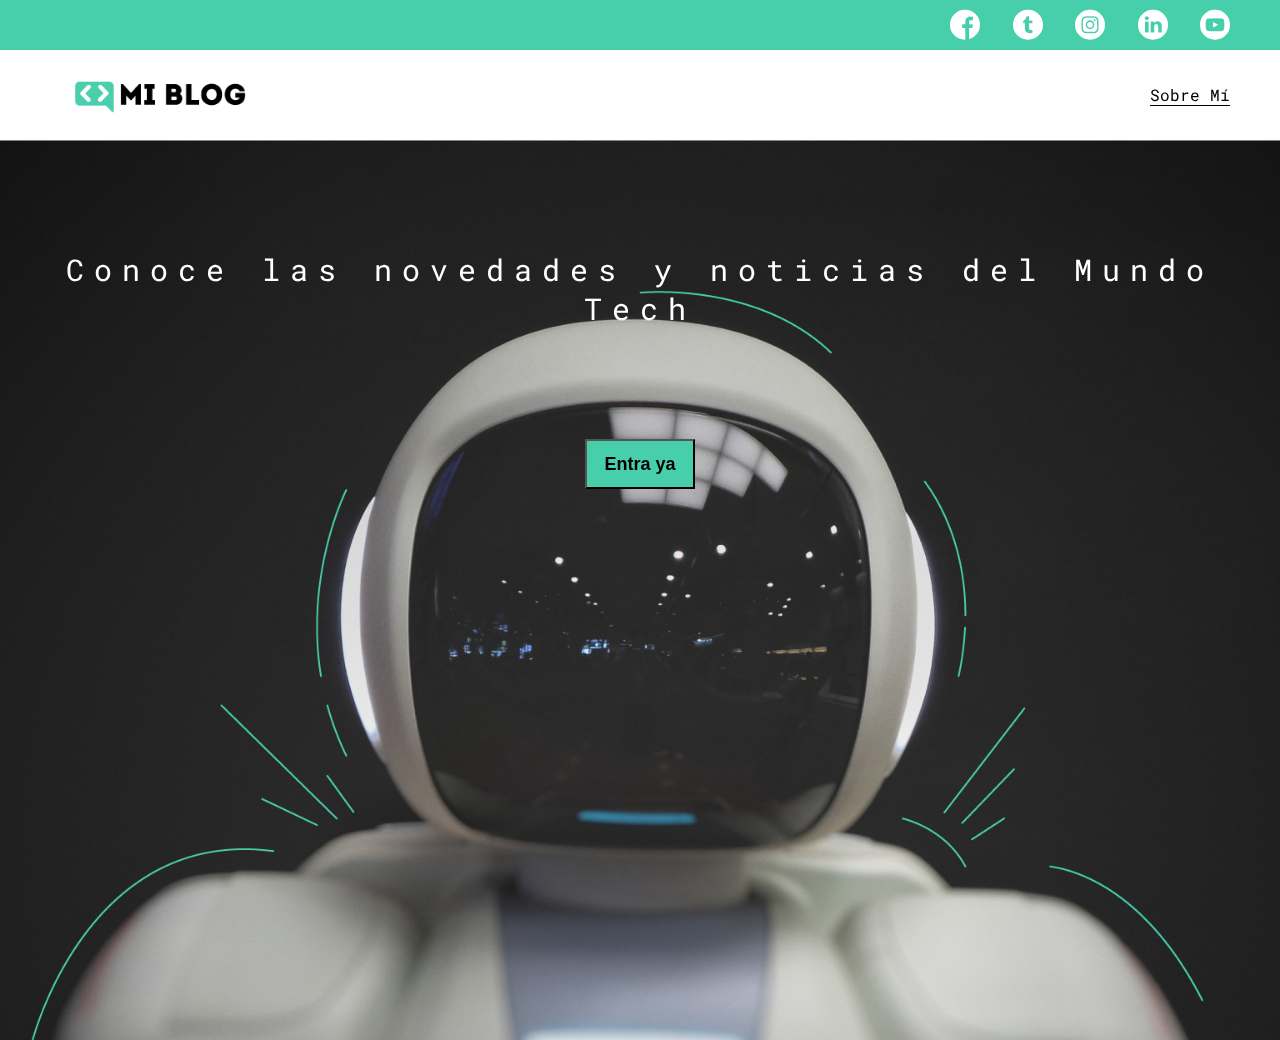
<file: index.html>
<!DOCTYPE html>
<html lang="en">
<head>
    <meta charset="UTF-8">
    <meta name="viewport" content="width=device-width, initial-scale=1.0">
    <title>Mi Blog</title>
    <link rel="stylesheet" href="./css/main.css">
    <link rel="stylesheet" href="./css/font/flaticon.css">
</head>
<body class="home-body">
    <header>
        <section class="header-icons-container">
            <div class="icons">
                <a href="https://www.facebook.com/alejandro.mantilla.05?mibextid=eHce3h"><span class="flaticon-001-facebook"></span></a>
                <a href="https://x.com/MancarAlejandro?t=Zu5D7RLGSugBFwxnWiDyUw&s=09"><span class="flaticon-002-twitter"></span></a>
                <a href="https://www.instagram.com/alejandro.mantilla.05?igshid=MmVlMjlkMTBhMg=="><span class="flaticon-011-instagram"></span></a>
                <a href="https://www.linkedin.com/in/alejandro-mantilla-95a035297?utm_source=share&utm_campaign=share_via&utm_content=profile&utm_medium=android_app"><span class="flaticon-010-linkedin"></span></a>
                <a href="https://www.youtube.com/@alejandromantilla3969"><span class="flaticon-008-youtube"></span></a>
            </div>
        </section>
        <nav>
            <section class="nav-logo-container">
                <a href="/"><img src="./assets/img/Logo-negro.png" alt="Logo de mi blog"></a>
            </section>
            <section class="profile-link">
                <a href="perfil.html">Sobre Mí</a>
            </section>
        </nav>
    </header>
    <main class="home-main">
        <section>
            <p class="home-main-text">Conoce las novedades y noticias del Mundo Tech</p>
            <button class="home-main-button">
                <a href="blogs.html">Entra ya</a>
            </button>
        </section>
    </main>
</body>
</html>
</file>
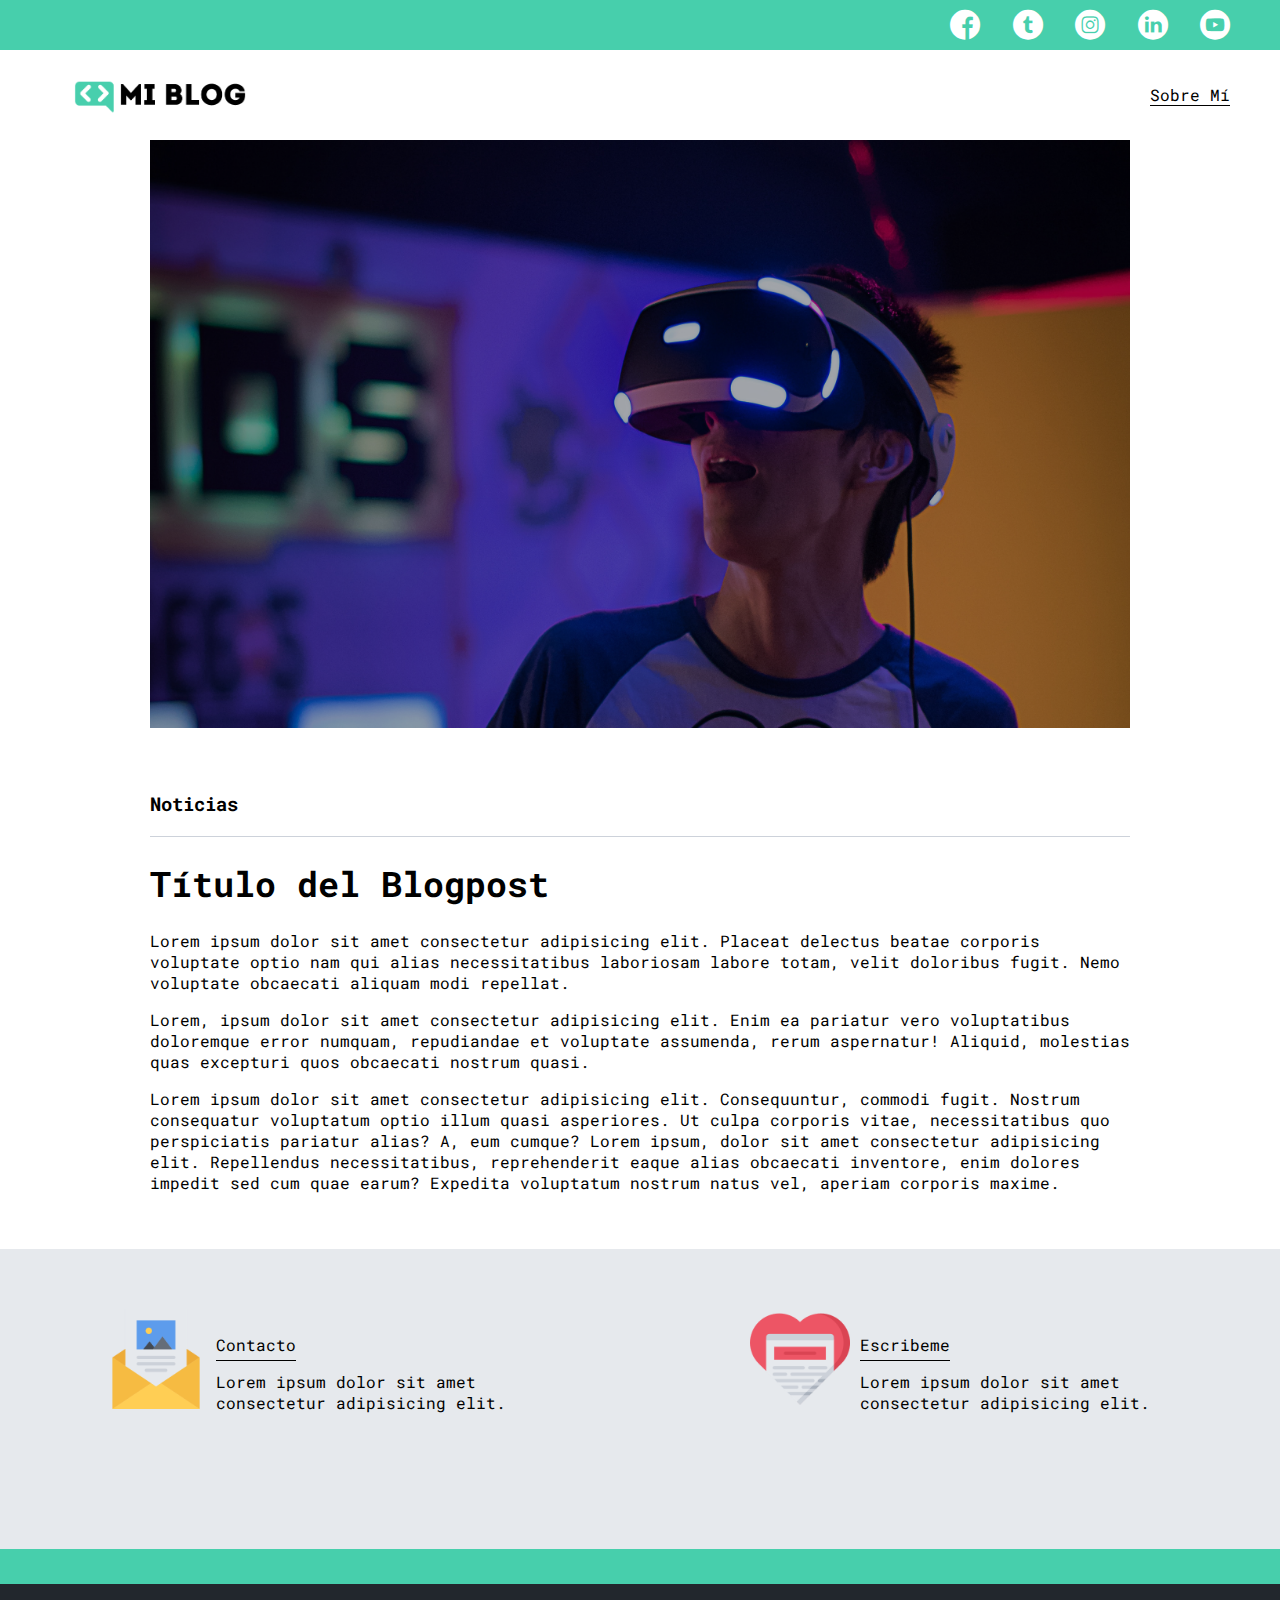
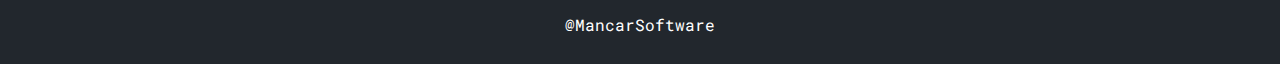
<file: blog.html>
<!DOCTYPE html>
<html lang="en">
<head>
    <meta charset="UTF-8">
    <meta name="viewport" content="width=device-width, initial-scale=1.0">
    <title>Mi Blog</title>
    <link rel="stylesheet" href="./css/main.css">
    <link rel="stylesheet" href="./css/font/flaticon.css">
    <link rel="stylesheet" href="./css/media-queries.css">
</head>
<body>
    <header>
        <section class="header-icons-container">
            <div class="icons">
                <a href="https://www.facebook.com/alejandro.mantilla.05?mibextid=eHce3h"><span class="flaticon-001-facebook"></span></a>
                <a href="https://x.com/MancarAlejandro?t=Zu5D7RLGSugBFwxnWiDyUw&s=09"><span class="flaticon-002-twitter"></span></a>
                <a href="https://www.instagram.com/alejandro.mantilla.05?igshid=MmVlMjlkMTBhMg=="><span class="flaticon-011-instagram"></span></a>
                <a href="https://www.linkedin.com/in/alejandro-mantilla-95a035297?utm_source=share&utm_campaign=share_via&utm_content=profile&utm_medium=android_app"><span class="flaticon-010-linkedin"></span></a>
                <a href="https://www.youtube.com/@alejandromantilla3969"><span class="flaticon-008-youtube"></span></a>
            </div>
        </section>
        <nav>
            <section class="nav-logo-container">
                <a href="/"><img src="./assets/img/Logo-negro.png" alt="Logo de mi blog"></a>
            </section>
            <section class="profile-link">
                <a href="perfil.html">Sobre Mí</a>
            </section>
        </nav>
    </header>
    <main>
        <section class="grid-container blogpost-img-container">
            <img src="./assets/img/post-1.png" alt="">
        </section>
        <section class="blogpost-main-container">
            <div class="grid-container">
                <h3>Noticias</h3>
                <article>
                    <h1>Título del Blogpost</h1>
                    <p>Lorem ipsum dolor sit amet consectetur adipisicing elit. Placeat delectus beatae corporis voluptate optio nam qui alias necessitatibus laboriosam labore totam, velit doloribus fugit. Nemo voluptate obcaecati aliquam modi repellat.</p>
                    <p>Lorem, ipsum dolor sit amet consectetur adipisicing elit. Enim ea pariatur vero voluptatibus doloremque error numquam, repudiandae et voluptate assumenda, rerum aspernatur! Aliquid, molestias quas excepturi quos obcaecati nostrum quasi.</p>
                    <p>Lorem ipsum dolor sit amet consectetur adipisicing elit. Consequuntur, commodi fugit. Nostrum consequatur voluptatum optio illum quasi asperiores. Ut culpa corporis vitae, necessitatibus quo perspiciatis pariatur alias? A, eum cumque? Lorem ipsum, dolor sit amet consectetur adipisicing elit. Repellendus necessitatibus, reprehenderit eaque alias obcaecati inventore, enim dolores impedit sed cum quae earum? Expedita voluptatum nostrum natus vel, aperiam corporis maxime.</p>
                </article>
            </div>
        </section>
        <section class="contact-main-container">
            <div>
                <img src="./assets/img/013-newsletter.png" alt="">
                <div class="contact-left">
                    <a href="mailto:alemancar0511@gmail.com">Contacto</a>
                    <p>Lorem ipsum dolor sit amet consectetur adipisicing elit.</p>
                </div>
            </div>
            <div>
                <img src="./assets/img/006-like.png" alt="">
                <div class="contact-right">
                    <a href="https://wa.me/+593 0968822603">Escribeme</a>
                    <p>Lorem ipsum dolor sit amet consectetur adipisicing elit.</p>
            </div>
        </section>
    </main>
    <footer>
        <p>@MancarSoftware</p>
    </footer>
</body>
</html>
</file>
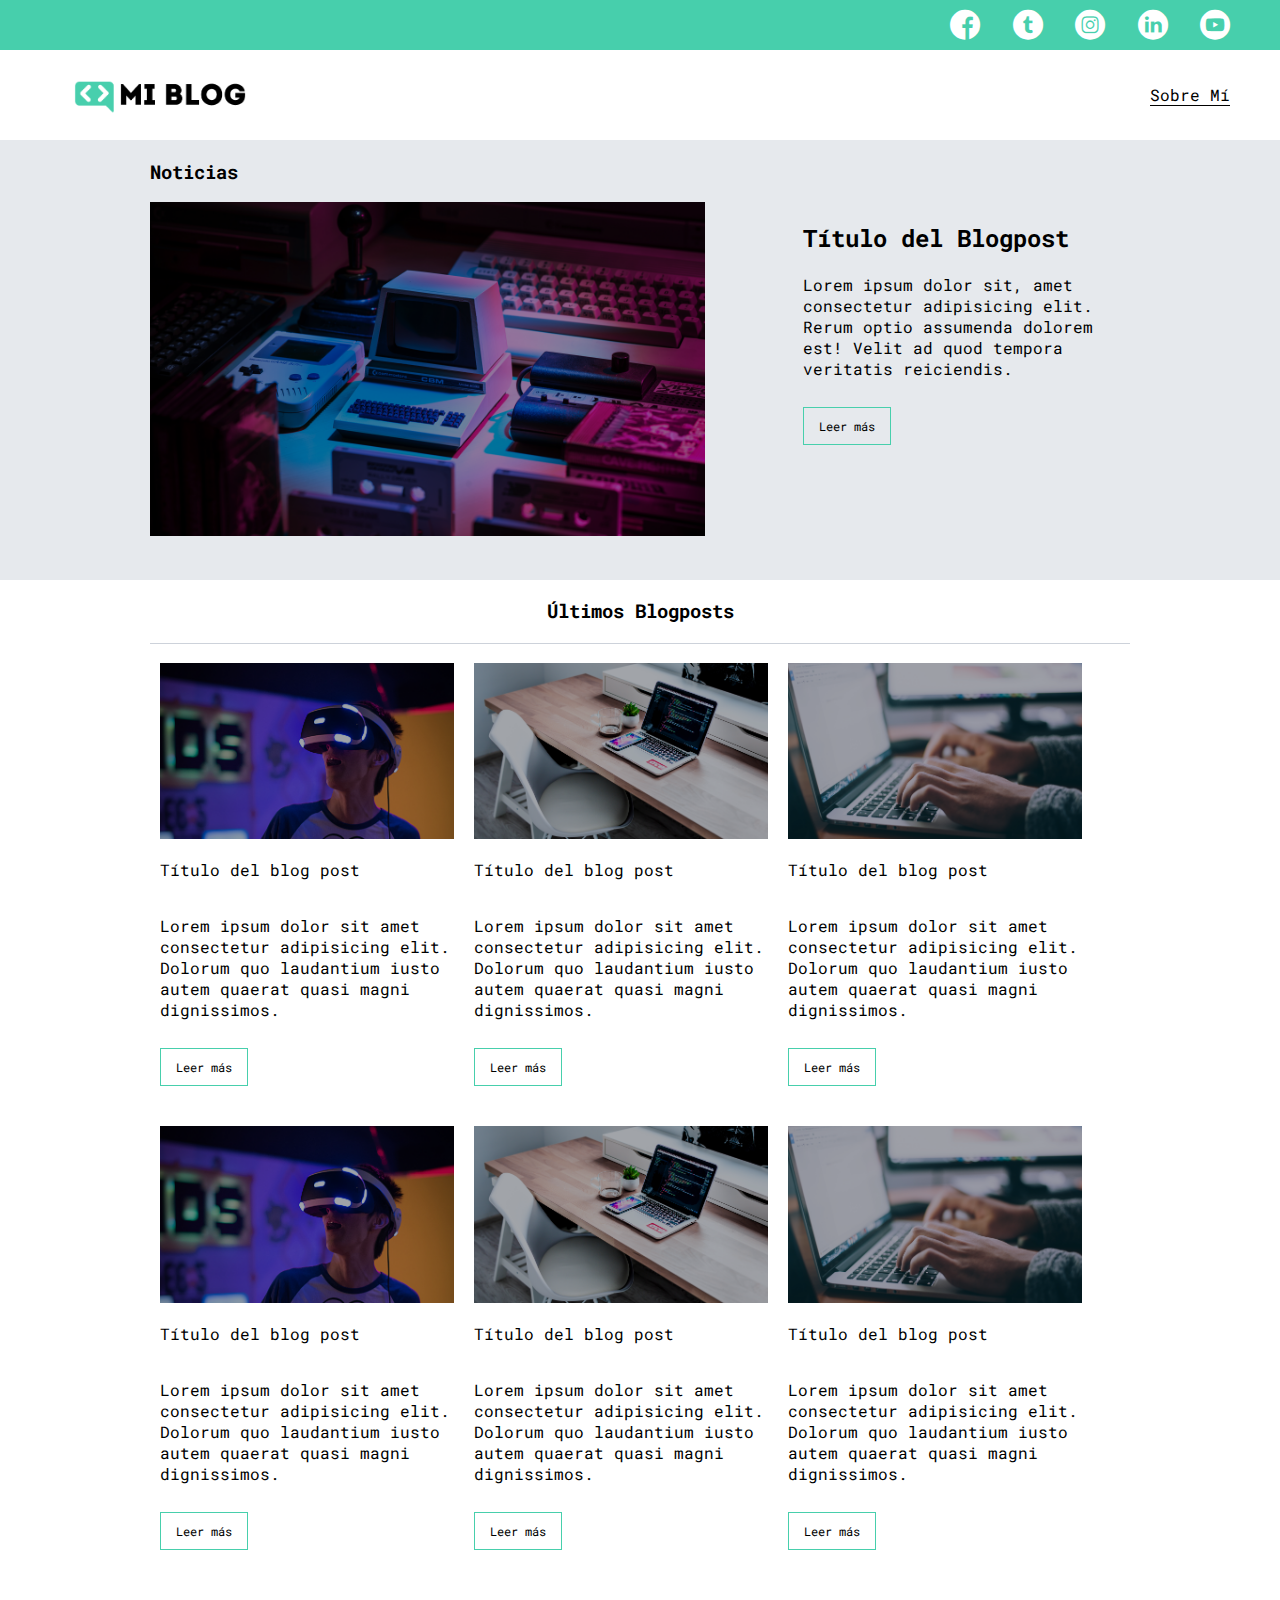
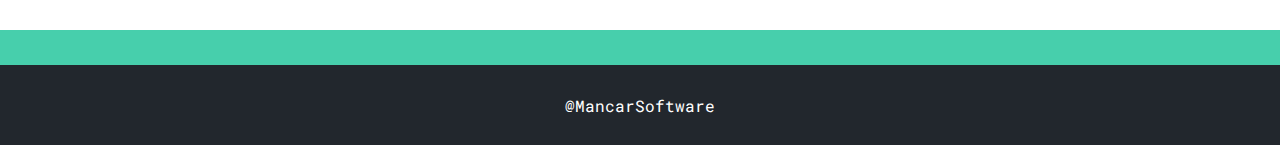
<file: blogs.html>
<!DOCTYPE html>
<html lang="en">
<head>
    <meta charset="UTF-8">
    <meta name="viewport" content="width=device-width, initial-scale=1.0">
    <title>Mi Blog</title>
    <link rel="stylesheet" href="./css/main.css">
    <link rel="stylesheet" href="./css/font/flaticon.css">
    <link rel="stylesheet" href="./css/media-queries.css">
</head>
<body>
    <header>
        <section class="header-icons-container">
            <div class="icons">
                <a href="https://www.facebook.com/alejandro.mantilla.05?mibextid=eHce3h"><span class="flaticon-001-facebook"></span></a>
                <a href="https://x.com/MancarAlejandro?t=Zu5D7RLGSugBFwxnWiDyUw&s=09"><span class="flaticon-002-twitter"></span></a>
                <a href="https://www.instagram.com/alejandro.mantilla.05?igshid=MmVlMjlkMTBhMg=="><span class="flaticon-011-instagram"></span></a>
                <a href="https://www.linkedin.com/in/alejandro-mantilla-95a035297?utm_source=share&utm_campaign=share_via&utm_content=profile&utm_medium=android_app"><span class="flaticon-010-linkedin"></span></a>
                <a href="https://www.youtube.com/@alejandromantilla3969"><span class="flaticon-008-youtube"></span></a>
            </div>
        </section>
        <nav>
            <section class="nav-logo-container">
                <a href="/"><img src="./assets/img/Logo-negro.png" alt="Logo de mi blog"></a>
            </section>
            <section class="profile-link">
                <a href="perfil.html">Sobre Mí</a>
            </section>
        </nav>
    </header>
    <main class="blogs-main">
        <section class="perfil-container">
            <div class="grid-container blogs-main-new">
                <h3>Noticias</h3>
                <div class="blogs-news-img-container">
                    <img src="./assets/img/main-news-img.png" alt="">
                </div>
                <div class="blogs-new-info-container">
                    <h2>Título del Blogpost</h2>
                    <p>Lorem ipsum dolor sit, amet consectetur adipisicing elit. Rerum optio assumenda dolorem est! Velit ad quod tempora veritatis reiciendis.</p>
                    <a href="blog.html" class="blogs-button">Leer más</a>
                </div>
            </div>
        </section>
        <section class="blogs-posts-container">
            <div class="grid-container">
                <h3>Últimos Blogposts</h3>
                <article class="post-container">
                    <img src="./assets/img/post-1.png" alt="">
                    <p>Título del blog post</p>
                    <p>Lorem ipsum dolor sit amet consectetur adipisicing elit. Dolorum quo laudantium iusto autem quaerat quasi magni dignissimos.</p>
                    <a href="blog.html" class="blogs-button">Leer más</a>
                </article>
                <article class="post-container">
                    <img src="./assets/img/post-2.png" alt="">
                    <p>Título del blog post</p>
                    <p>Lorem ipsum dolor sit amet consectetur adipisicing elit. Dolorum quo laudantium iusto autem quaerat quasi magni dignissimos.</p>
                    <a href="blog.html" class="blogs-button">Leer más</a>
                </article>
                <article class="post-container">
                    <img src="./assets/img/post-3.png" alt="">
                    <p>Título del blog post</p>
                    <p>Lorem ipsum dolor sit amet consectetur adipisicing elit. Dolorum quo laudantium iusto autem quaerat quasi magni dignissimos.</p>
                    <a href="blog.html" class="blogs-button">Leer más</a>
                </article>
                <article class="post-container">
                    <img src="./assets/img/post-1.png" alt="">
                    <p>Título del blog post</p>
                    <p>Lorem ipsum dolor sit amet consectetur adipisicing elit. Dolorum quo laudantium iusto autem quaerat quasi magni dignissimos.</p>
                    <a href="blog.html" class="blogs-button">Leer más</a>
                </article>
                <article class="post-container">
                    <img src="./assets/img/post-2.png" alt="">
                    <p>Título del blog post</p>
                    <p>Lorem ipsum dolor sit amet consectetur adipisicing elit. Dolorum quo laudantium iusto autem quaerat quasi magni dignissimos.</p>
                    <a href="blog.html" class="blogs-button">Leer más</a>
                </article>
                <article class="post-container">
                    <img src="./assets/img/post-3.png" alt="">
                    <p>Título del blog post</p>
                    <p>Lorem ipsum dolor sit amet consectetur adipisicing elit. Dolorum quo laudantium iusto autem quaerat quasi magni dignissimos.</p>
                    <a href="blog.html" class="blogs-button">Leer más</a>
                </article>
            </div>
        </section>
    </main>
    <footer>
        <p>@MancarSoftware</p>
    </footer>
</body>
</html>
</file>
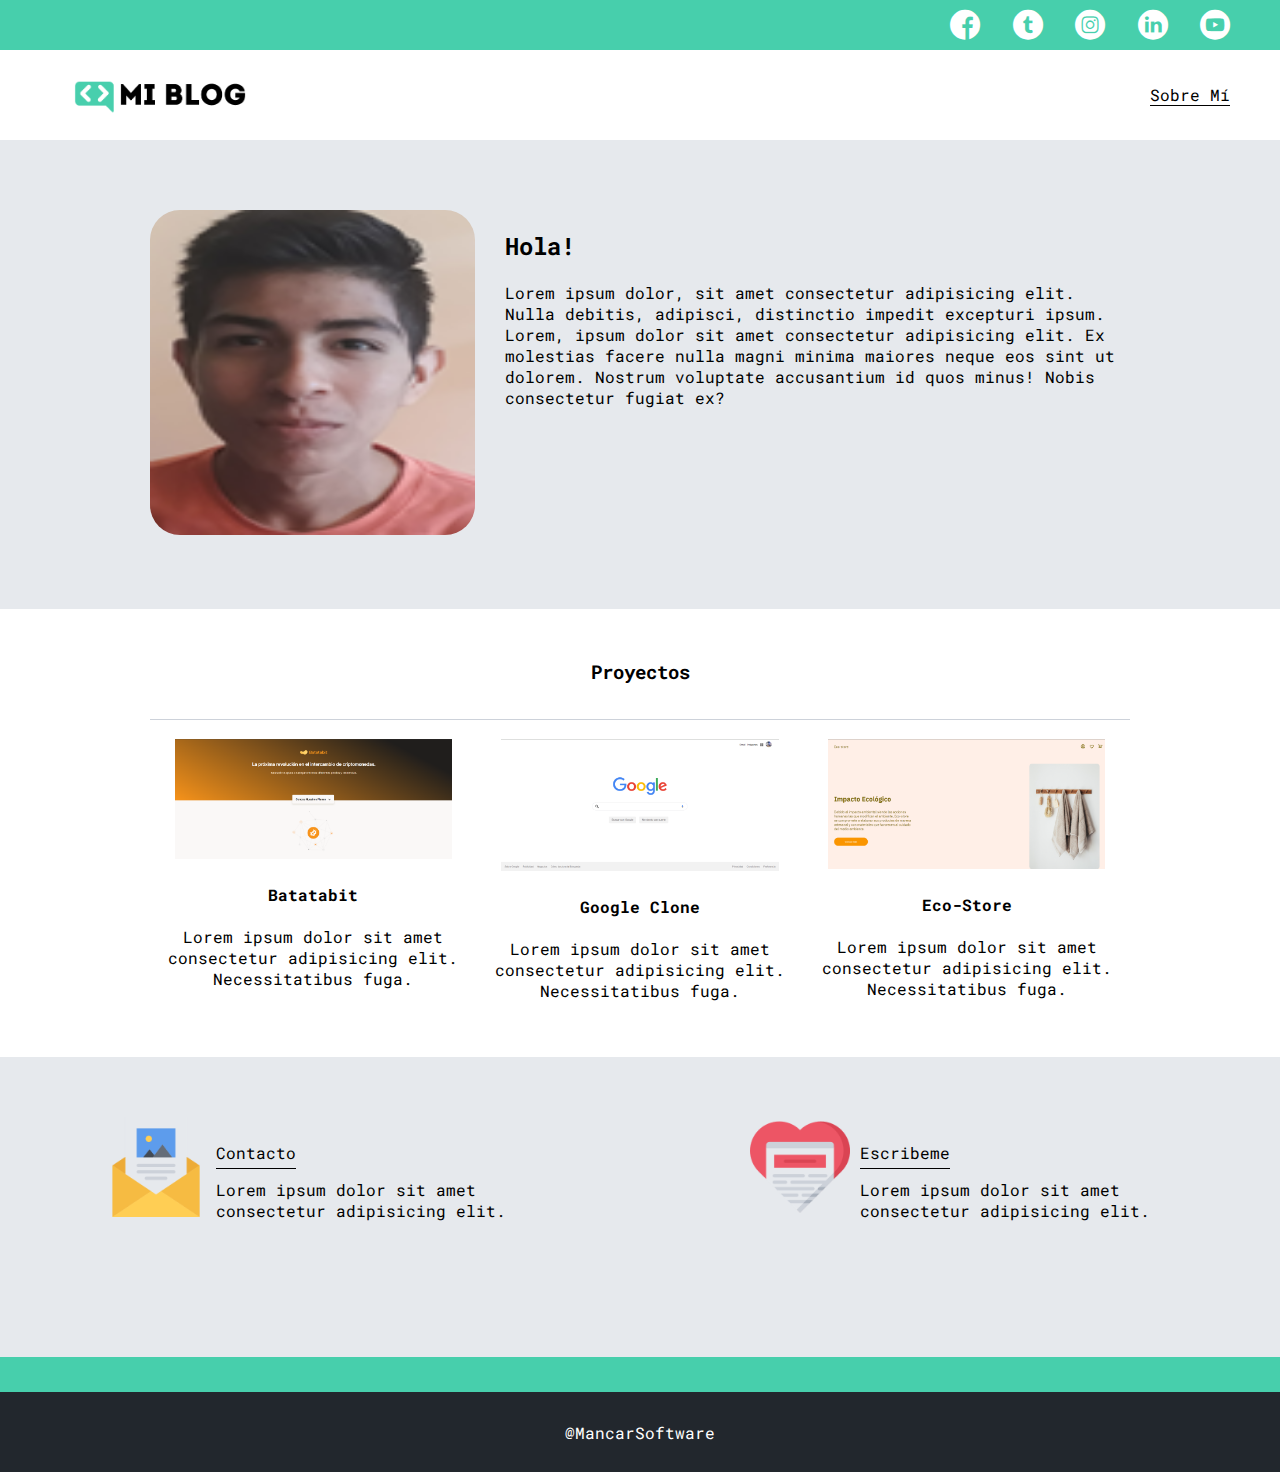
<file: perfil.html>
<!DOCTYPE html>
<html lang="en">
<head>
    <meta charset="UTF-8">
    <meta name="viewport" content="width=device-width, initial-scale=1.0">
    <title>Mi Blog</title>
    <link rel="stylesheet" href="./css/main.css">
    <link rel="stylesheet" href="./css/font/flaticon.css">
    <link rel="stylesheet" href="./css/media-queries.css">
</head>
<body>
    <header>
        <section class="header-icons-container">
            <div class="icons">
                <a href="https://www.facebook.com/alejandro.mantilla.05?mibextid=eHce3h"><span class="flaticon-001-facebook"></span></a>
                <a href="https://x.com/MancarAlejandro?t=Zu5D7RLGSugBFwxnWiDyUw&s=09"><span class="flaticon-002-twitter"></span></a>
                <a href="https://www.instagram.com/alejandro.mantilla.05?igshid=MmVlMjlkMTBhMg=="><span class="flaticon-011-instagram"></span></a>
                <a href="https://www.linkedin.com/in/alejandro-mantilla-95a035297?utm_source=share&utm_campaign=share_via&utm_content=profile&utm_medium=android_app"><span class="flaticon-010-linkedin"></span></a>
                <a href="https://www.youtube.com/@alejandromantilla3969"><span class="flaticon-008-youtube"></span></a>
            </div>
        </section>
        <nav>
            <section class="nav-logo-container">
                <a href="/"><img src="./assets/img/Logo-negro.png" alt="Logo de mi blog"></a>
            </section>
            <section class="profile-link">
                <a href="perfil.html">Sobre Mí</a>
            </section>
        </nav>
    </header>
    <main>
        <section class="profile-main-container">
            <div class="grid-container profile-container">
                <div>
                    <img src="./assets/img/Imagen2.png" alt="">
                </div>
                <div>
                    <h2>Hola!</h2>
                    <p>Lorem ipsum dolor, sit amet consectetur adipisicing elit. Nulla debitis, adipisci, distinctio impedit excepturi ipsum. Lorem, ipsum dolor sit amet consectetur adipisicing elit. Ex molestias facere nulla magni minima maiores neque eos sint ut dolorem. Nostrum voluptate accusantium id quos minus! Nobis consectetur fugiat ex?</p>
                </div>
            </div>
        </section>
        <section class="profile-main-projects">
            <div class="grid-container ">
                <h3>Proyectos</h3>
                <div class="projects-main-container">
                    <article class="project-container">
                        <img src="./assets/img/batatabit.png" alt="">
                        <h4>Batatabit</h4>
                        <p>Lorem ipsum dolor sit amet consectetur adipisicing elit. Necessitatibus fuga.</p>
                    </article>
                    <article class="project-container">
                        <img src="./assets/img/google-clone.png" alt="">
                        <h4>Google Clone</h4>
                        <p>Lorem ipsum dolor sit amet consectetur adipisicing elit. Necessitatibus fuga.</p>
                    </article>
                    <article class="project-container">
                        <img src="./assets/img/eco-store.png" alt="">
                        <h4>Eco-Store</h4>
                        <p>Lorem ipsum dolor sit amet consectetur adipisicing elit. Necessitatibus fuga.</p>
                    </article>
                </div>
            </div>
        </section>
        <section class="contact-main-container">
            <div>
                <img src="./assets/img/013-newsletter.png" alt="">
                <div class="contact-left">
                    <a href="mailto:alemancar0511@gmail.com">Contacto</a>
                    <p>Lorem ipsum dolor sit amet consectetur adipisicing elit.</p>
                </div>
            </div>
            <div>
                <img src="./assets/img/006-like.png" alt="">
                <div class="contact-right">
                    <a href="https://wa.me/+593 0968822603">Escribeme</a>
                    <p>Lorem ipsum dolor sit amet consectetur adipisicing elit.</p>
            </div>
        </section>
    </main>
    <footer>
        <p>@MancarSoftware</p>
    </footer>
</body>
</html>
</file>
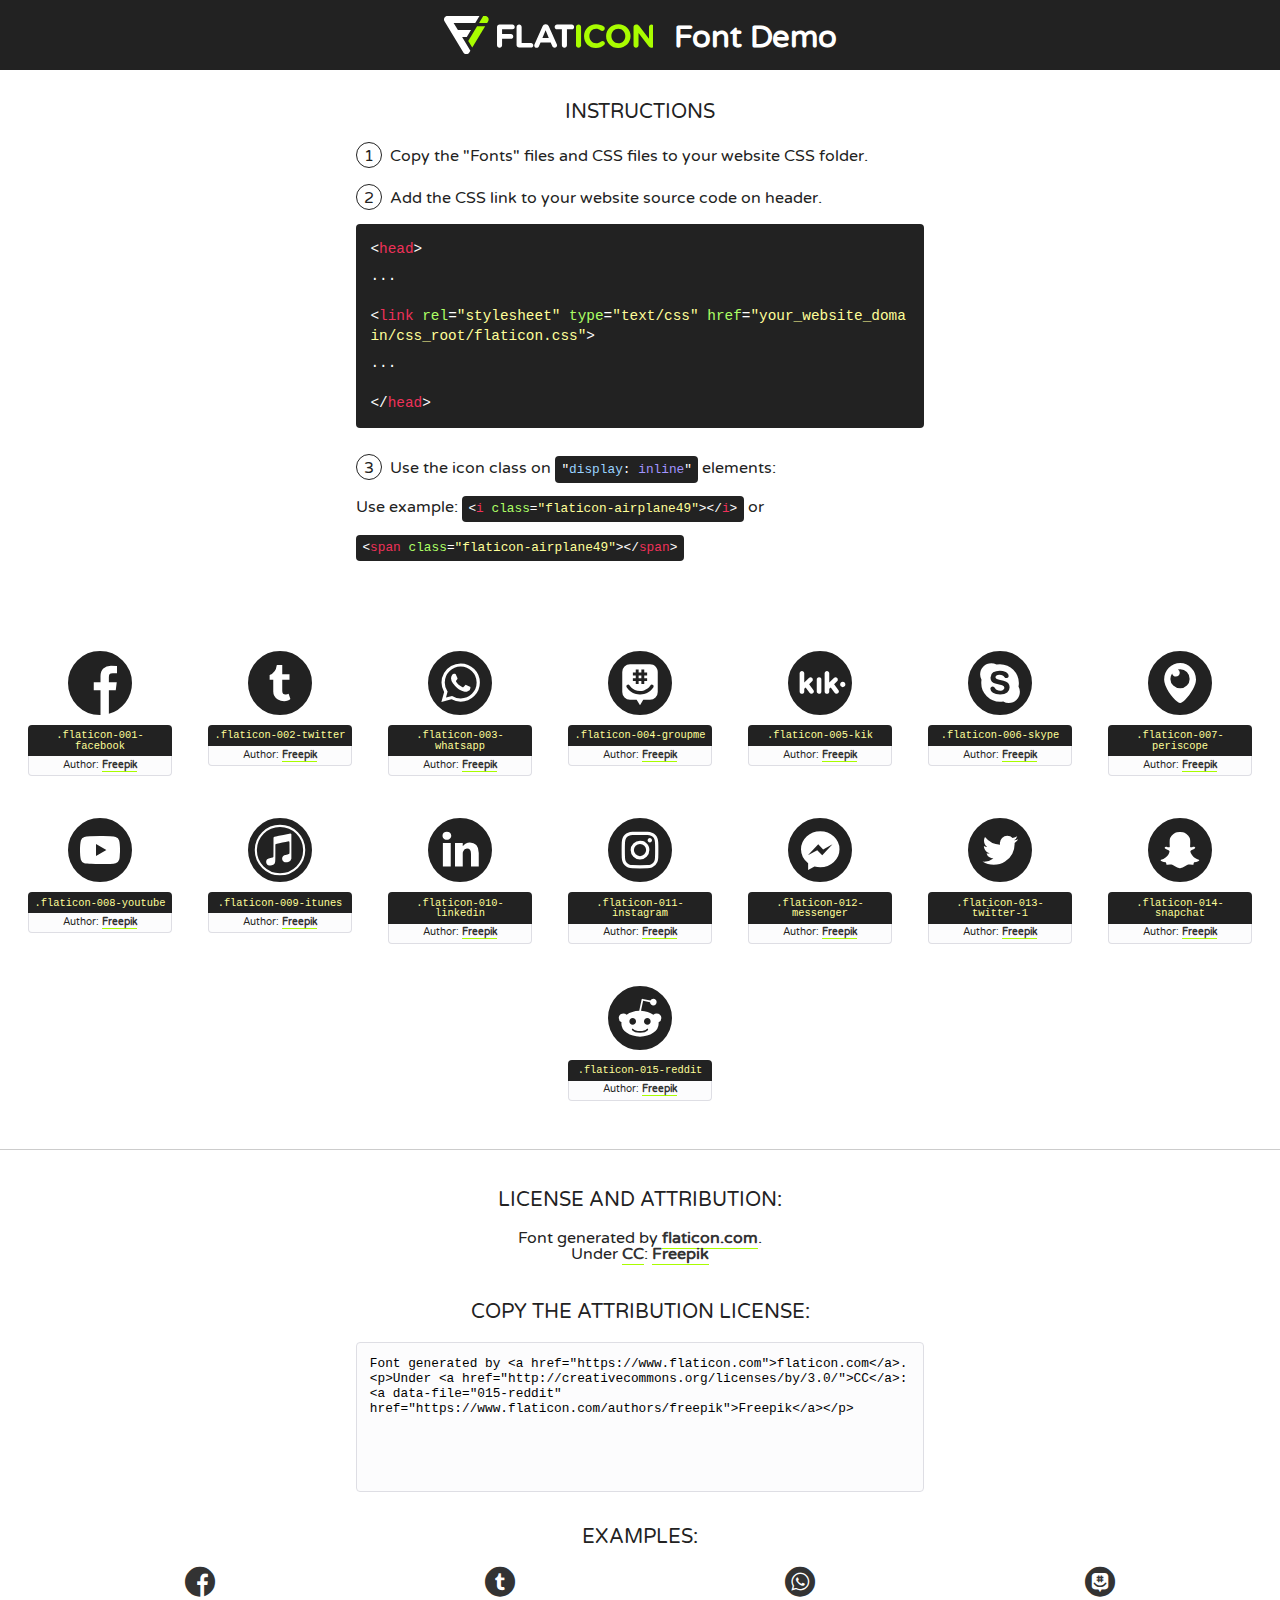
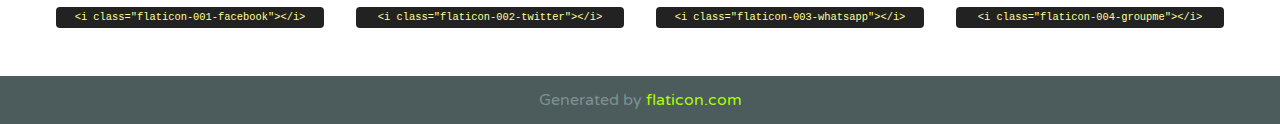
<file: css/font/flaticon.html>
<!DOCTYPE html>
<!--
  Flaticon icon font: Flaticon
  Creation date: 20/12/2018 09:27
-->
<html>
<!DOCTYPE html>
<html>

<head>
    <title>Flaticon WebFont</title>
    <link href="http://fonts.googleapis.com/css?family=Varela+Round" rel="stylesheet" type="text/css" />
    <link rel="stylesheet" type="text/css" href="flaticon.css">
    <meta charset="UTF-8">
    <style>
    html, body, div, span, applet, object, iframe,
    h1, h2, h3, h4, h5, h6, p, blockquote, pre,
    a, abbr, acronym, address, big, cite, code,
    del, dfn, em, img, ins, kbd, q, s, samp,
    small, strike, strong, sub, sup, tt, var,
    b, u, i, center,
    dl, dt, dd, ol, ul, li,
    fieldset, form, label, legend,
    table, caption, tbody, tfoot, thead, tr, th, td,
    article, aside, canvas, details, embed, 
    figure, figcaption, footer, header, hgroup, 
    menu, nav, output, ruby, section, summary,
    time, mark, audio, video {
        margin: 0;
        padding: 0;
        border: 0;
        font-size: 100%;
        font: inherit;
        vertical-align: baseline;
    }
    /* HTML5 display-role reset for older browsers */
    article, aside, details, figcaption, figure, 
    footer, header, hgroup, menu, nav, section {
        display: block;
    }
    body {
        line-height: 1;
    }
    ol, ul {
        list-style: none;
    }
    blockquote, q {
        quotes: none;
    }
    blockquote:before, blockquote:after,
    q:before, q:after {
        content: '';
        content: none;
    }
    table {
        border-collapse: collapse;
        border-spacing: 0;
    }
    body {
        font-family: 'Varela Round', Helvetica, Arial, sans-serif;
        font-size: 16px;
        color: #222;
    }
    a {
        color: #333;
        border-bottom: 1px solid #a9fd00;
        font-weight: bold;
        text-decoration: none;
    }
    * {
        -moz-box-sizing: border-box;
        -webkit-box-sizing: border-box;
        box-sizing: border-box;
        margin: 0;
        padding: 0;
    }
    [class^="flaticon-"]:before, [class*=" flaticon-"]:before, [class^="flaticon-"]:after, [class*=" flaticon-"]:after {
        font-family: Flaticon;
        font-size: 30px;
        font-style: normal;
        margin-left: 20px;
        color: #333;
    }
    .wrapper {
        max-width: 600px;
        margin: auto;
        padding: 0 1em;
    }
    .title {
        font-size: 1.25em;
        text-align: center;
        margin-bottom: 1em;
        text-transform: uppercase;
    }
    header {
        text-align: center;
        background-color: #222;
        color: #fff;
        padding: 1em;
    }
    header .logo {
        width: 210px;
        height: 38px;
        display: inline-block;
        vertical-align: middle;
        margin-right: 1em;
        border: none;
    }
    header strong {
        font-size: 1.95em;
        font-weight: bold;
        vertical-align: middle;
        margin-top: 5px;
        display: inline-block;
    }
    .demo {
        margin: 2em auto;
        line-height: 1.25em;
    }
    .demo ul li {
        margin-bottom: 1em;
    }
    .demo ul li .num {
        color: #222;
        border-radius: 20px;
        display: inline-block;
        width: 26px;
        padding: 3px;
        height: 26px;
        text-align: center;
        margin-right: 0.5em;
        border: 1px solid #222;
    }
    .demo ul li code {
        background-color: #222;
        border-radius: 4px;
        padding: 0.25em 0.5em;
        display: inline-block;
        color: #fff;
        font-family: Consolas,Monaco,Lucida Console,Liberation Mono,DejaVu Sans Mono,Bitstream Vera Sans Mono,Courier New, monospace;
        font-weight: lighter;
        margin-top: 1em;
        font-size: 0.8em;
        word-break: break-all;
    }
    .demo ul li code.big {
        padding: 1em;
        font-size: 0.9em;
    }
    .demo ul li code .red {
        color: #EF3159;
    }
    .demo ul li code .green {
        color: #ACFF65;
    }
    .demo ul li code .yellow {
        color: #FFFF99;
    }
    .demo ul li code .blue {
        color: #99D3FF;
    }
    .demo ul li code .purple {
        color: #A295FF;
    }
    .demo ul li code .dots {
        margin-top: 0.5em;
        display: block;
    }
    #glyphs {
        border-bottom: 1px solid #ccc;
        padding: 2em 0;
        text-align: center;
    }
    .glyph {
        display: inline-block;
        width: 9em;
        margin: 1em;
        text-align: center;
        vertical-align: top;
        background: #FFF;
    }
    .glyph .glyph-icon {
        padding: 10px;
        display: block;
        font-family:"Flaticon";
        font-size: 64px;
        line-height: 1;
    }
    .glyph .glyph-icon:before {
        font-size: 64px;
        color: #222;
        margin-left: 0;
    }
    .class-name {
        font-size: 0.65em;
        background-color: #222;
        color: #fff;
        border-radius: 4px 4px 0 0;
        padding: 0.5em;
        color: #FFFF99;
        font-family: Consolas,Monaco,Lucida Console,Liberation Mono,DejaVu Sans Mono,Bitstream Vera Sans Mono,Courier New, monospace;
    }
    .author-name {
        font-size: 0.6em;
        background-color: #fcfcfd;
        border: 1px solid #DEDEE4;
        border-top: 0;
        border-radius: 0 0 4px 4px;
        padding: 0.5em;
    }
    .class-name:last-child {
        font-size: 10px;
        color:#888;
    }
    .class-name:last-child a {
        font-size: 10px;
        color:#555;
    }
    .class-name:last-child a:hover {
        color:#a9fd00;
    }
    .glyph > input {
        display: block;
        width: 100px;
        margin: 5px auto;
        text-align: center;
        font-size: 12px;
        cursor: text;
    }
    .glyph > input.icon-input {
        font-family:"Flaticon";
        font-size: 16px;
        margin-bottom: 10px;
    }
    .attribution .title {
        margin-top: 2em;
    }
    .attribution textarea {
        background-color: #fcfcfd;
        padding: 1em;
        border: none;
        box-shadow: none;
        border: 1px solid #DEDEE4;
        border-radius: 4px;
        resize: none;
        width: 100%;
        height: 150px;
        font-size: 0.8em;
        font-family: Consolas,Monaco,Lucida Console,Liberation Mono,DejaVu Sans Mono,Bitstream Vera Sans Mono,Courier New, monospace;
        -webkit-appearance: none;
    }
    .iconsuse {
        margin: 2em auto;
        text-align: center;
        max-width: 1200px;
    }
    .iconsuse:after {
        content: '';
        display: table;
        clear: both;
    }
    .iconsuse .image {
        float: left;
        width: 25%;
        padding: 0 1em;
    }
    .iconsuse .image p {
        margin-bottom: 1em;
    }
    .iconsuse .image span {
        display: block;
        font-size: 0.65em;
        background-color: #222;
        color: #fff;
        border-radius: 4px;
        padding: 0.5em;
        color: #FFFF99;
        margin-top: 1em;
        font-family: Consolas,Monaco,Lucida Console,Liberation Mono,DejaVu Sans Mono,Bitstream Vera Sans Mono,Courier New, monospace;
    }
    #footer {
        text-align: center;
        background-color: #4C5B5C;
        color: #7c9192;
        padding: 1em;
    }
    #footer a {
        border: none;
        color: #a9fd00;
        font-weight: normal;
    }
    @media (max-width: 960px) {
        .iconsuse .image {
            width: 50%;
        }
    }
    @media (max-width: 560px) {
        .iconsuse .image {
            width: 100%;
        }
    }
    </style>
</head>

<body class="characters-off">

    <header>
        <a href="https://www.flaticon.com" target="_blank" class="logo">
            <svg version="1.1" xmlns="http://www.w3.org/2000/svg" xmlns:xlink="http://www.w3.org/1999/xlink" xmlns:a="http://ns.adobe.com/AdobeSVGViewerExtensions/3.0/" viewBox="0 0 560.875 102.036" enable-background="new 0 0 560.875 102.036" xml:space="preserve">
                <defs>
                </defs>
                <g>
                    <g class="letters">
                        <path fill="#ffffff" d="M141.596,29.675c0-3.777,2.985-6.767,6.764-6.767h34.438c3.426,0,6.15,2.728,6.15,6.15
                        c0,3.43-2.724,6.149-6.15,6.149h-27.674v13.091h23.719c3.429,0,6.151,2.724,6.151,6.15c0,3.43-2.723,6.149-6.151,6.149h-23.719
                        v17.574c0,3.773-2.986,6.761-6.764,6.761c-3.779,0-6.764-2.989-6.764-6.761V29.675z"></path>
                        <path fill="#ffffff" d="M193.844,29.149c0-3.781,2.985-6.767,6.764-6.767c3.776,0,6.763,2.985,6.763,6.767v42.957h25.039
                        c3.426,0,6.149,2.726,6.149,6.153c0,3.425-2.723,6.15-6.149,6.15h-31.802c-3.779,0-6.764-2.986-6.764-6.768V29.149z"></path>
                        <path fill="#ffffff" d="M241.891,75.71l21.438-48.407c1.492-3.341,4.215-5.357,7.906-5.357h0.792
                        c3.686,0,6.323,2.017,7.815,5.357l21.439,48.407c0.436,0.967,0.701,1.845,0.701,2.723c0,3.602-2.809,6.501-6.414,6.501
                        c-3.161,0-5.269-1.845-6.499-4.655l-4.132-9.661h-27.059l-4.301,10.102c-1.144,2.631-3.426,4.214-6.237,4.214
                        c-3.517,0-6.24-2.81-6.24-6.325C241.1,77.64,241.451,76.677,241.891,75.71z M279.932,58.666l-8.521-20.297l-8.526,20.297H279.932
                        z"></path>
                        <path fill="#ffffff" d="M314.864,35.387H301.86c-3.429,0-6.239-2.813-6.239-6.238c0-3.429,2.811-6.24,6.239-6.24h39.533
                        c3.426,0,6.237,2.811,6.237,6.24c0,3.425-2.811,6.238-6.237,6.238h-13.001v42.785c0,3.773-2.99,6.761-6.764,6.761
                        c-3.779,0-6.764-2.989-6.764-6.761V35.387z"></path>
                        <path fill="#A9FD00" d="M352.615,29.149c0-3.781,2.985-6.767,6.767-6.767c3.774,0,6.761,2.985,6.761,6.767v49.024
                        c0,3.773-2.987,6.761-6.761,6.761c-3.781,0-6.767-2.989-6.767-6.761V29.149z"></path>
                        <path fill="#A9FD00" d="M374.132,53.836v-0.179c0-17.481,13.178-31.801,32.065-31.801c9.22,0,15.459,2.458,20.557,6.238
                        c1.402,1.054,2.637,2.985,2.637,5.357c0,3.692-2.985,6.59-6.681,6.59c-1.845,0-3.071-0.702-4.044-1.319
                        c-3.776-2.813-7.729-4.393-12.562-4.393c-10.364,0-17.831,8.611-17.831,19.154v0.173c0,10.542,7.291,19.329,17.831,19.329
                        c5.715,0,9.492-1.756,13.359-4.834c1.049-0.874,2.458-1.491,4.039-1.491c3.429,0,6.325,2.813,6.325,6.236
                        c0,2.106-1.056,3.78-2.282,4.834c-5.539,4.834-12.036,7.733-21.878,7.733C387.572,85.464,374.132,71.493,374.132,53.836z"></path>
                        <path fill="#A9FD00" d="M433.009,53.836v-0.179c0-17.481,13.79-31.801,32.766-31.801c18.981,0,32.592,14.143,32.592,31.628v0.173
                        c0,17.483-13.785,31.807-32.769,31.807C446.625,85.464,433.009,71.32,433.009,53.836z M484.224,53.836v-0.179
                        c0-10.539-7.725-19.326-18.626-19.326c-10.893,0-18.449,8.611-18.449,19.154v0.173c0,10.542,7.73,19.329,18.626,19.329
                        C476.676,72.986,484.224,64.378,484.224,53.836z"></path>
                        <path fill="#A9FD00" d="M506.233,29.321c0-3.774,2.99-6.763,6.767-6.763h1.401c3.252,0,5.183,1.583,7.029,3.953l26.093,34.265
                        V29.059c0-3.692,2.99-6.677,6.681-6.677c3.683,0,6.671,2.985,6.671,6.677v48.934c0,3.78-2.987,6.765-6.764,6.765h-0.436
                        c-3.257,0-5.188-1.581-7.034-3.953l-27.056-35.492v32.944c0,3.687-2.985,6.676-6.678,6.676c-3.683,0-6.673-2.989-6.673-6.676
                        V29.321z"></path>
                    </g>
                    <g class="insignia">
                        <path fill="#ffffff" d="M48.372,56.137h12.517l11.156-18.537H37.186L25.688,18.539h57.825L94.668,0H9.271
                        C5.925,0,2.842,1.801,1.198,4.716c-1.644,2.907-1.593,6.482,0.134,9.343l50.38,83.501c1.678,2.781,4.689,4.476,7.938,4.476
                        c3.246,0,6.257-1.695,7.935-4.476l2.898-4.804L48.372,56.137z"></path>
                        <g class="i">
                            <path fill="#A9FD00" d="M93.575,18.539h0.031v0.004l21.652,0.004l2.705-4.488c1.727-2.861,1.778-6.436,0.133-9.343
                            C116.454,1.801,113.371,0,110.026,0h-5.294L93.575,18.539z"></path>
                            <polygon fill="#A9FD00" points="88.291,27.356 64.725,66.486 75.519,84.404 109.942,27.356"></polygon>
                        </g>
                    </g>
                </g>
            </svg>
        </a>
        <strong>Font Demo</strong>
    </header>


    <section class="demo wrapper">

        <p class="title">Instructions</p>

        <ul>
            <li>
                <span class="num">1</span>Copy the "Fonts" files and CSS files to your website CSS folder.
            </li>
            <li>
                <span class="num">2</span>Add the CSS link to your website source code on header.
                <code class="big">
                    &lt;<span class="red">head</span>&gt;
                    <br/><span class="dots">...</span>
                    <br/>&lt;<span class="red">link</span> <span class="green">rel</span>=<span class="yellow">"stylesheet"</span> <span class="green">type</span>=<span class="yellow">"text/css"</span> <span class="green">href</span>=<span class="yellow">"your_website_domain/css_root/flaticon.css"</span>&gt;
                    <br/><span class="dots">...</span>
                    <br/>&lt;/<span class="red">head</span>&gt;
                </code>
            </li>

            <li>
                <p>
                    <span class="num">3</span>Use the icon class on <code>"<span class="blue">display</span>:<span class="purple"> inline</span>"</code> elements:
                    <br />
                    Use example: <code>&lt;<span class="red">i</span> <span class="green">class</span>=<span class="yellow">&quot;flaticon-airplane49&quot;</span>&gt;&lt;/<span class="red">i</span>&gt;</code> or <code>&lt;<span class="red">span</span> <span class="green">class</span>=<span class="yellow">&quot;flaticon-airplane49&quot;</span>&gt;&lt;/<span class="red">span</span>&gt;</code>
            </li>
        </ul>

    </section>




   <section id="glyphs">          
    
      
        <div class="glyph"><div class="glyph-icon flaticon-001-facebook"></div>
            <div class="class-name">.flaticon-001-facebook</div>
            <div class="author-name">Author: <a data-file="001-facebook" href="https://www.flaticon.com/authors/freepik">Freepik</a> </div> 
        </div>        
        
        <div class="glyph"><div class="glyph-icon flaticon-002-twitter"></div>
            <div class="class-name">.flaticon-002-twitter</div>
            <div class="author-name">Author: <a data-file="002-twitter" href="https://www.flaticon.com/authors/freepik">Freepik</a> </div> 
        </div>        
        
        <div class="glyph"><div class="glyph-icon flaticon-003-whatsapp"></div>
            <div class="class-name">.flaticon-003-whatsapp</div>
            <div class="author-name">Author: <a data-file="003-whatsapp" href="https://www.flaticon.com/authors/freepik">Freepik</a> </div> 
        </div>        
        
        <div class="glyph"><div class="glyph-icon flaticon-004-groupme"></div>
            <div class="class-name">.flaticon-004-groupme</div>
            <div class="author-name">Author: <a data-file="004-groupme" href="https://www.flaticon.com/authors/freepik">Freepik</a> </div> 
        </div>        
        
        <div class="glyph"><div class="glyph-icon flaticon-005-kik"></div>
            <div class="class-name">.flaticon-005-kik</div>
            <div class="author-name">Author: <a data-file="005-kik" href="https://www.flaticon.com/authors/freepik">Freepik</a> </div> 
        </div>        
        
        <div class="glyph"><div class="glyph-icon flaticon-006-skype"></div>
            <div class="class-name">.flaticon-006-skype</div>
            <div class="author-name">Author: <a data-file="006-skype" href="https://www.flaticon.com/authors/freepik">Freepik</a> </div> 
        </div>        
        
        <div class="glyph"><div class="glyph-icon flaticon-007-periscope"></div>
            <div class="class-name">.flaticon-007-periscope</div>
            <div class="author-name">Author: <a data-file="007-periscope" href="https://www.flaticon.com/authors/freepik">Freepik</a> </div> 
        </div>        
        
        <div class="glyph"><div class="glyph-icon flaticon-008-youtube"></div>
            <div class="class-name">.flaticon-008-youtube</div>
            <div class="author-name">Author: <a data-file="008-youtube" href="https://www.flaticon.com/authors/freepik">Freepik</a> </div> 
        </div>        
        
        <div class="glyph"><div class="glyph-icon flaticon-009-itunes"></div>
            <div class="class-name">.flaticon-009-itunes</div>
            <div class="author-name">Author: <a data-file="009-itunes" href="https://www.flaticon.com/authors/freepik">Freepik</a> </div> 
        </div>        
        
        <div class="glyph"><div class="glyph-icon flaticon-010-linkedin"></div>
            <div class="class-name">.flaticon-010-linkedin</div>
            <div class="author-name">Author: <a data-file="010-linkedin" href="https://www.flaticon.com/authors/freepik">Freepik</a> </div> 
        </div>        
        
        <div class="glyph"><div class="glyph-icon flaticon-011-instagram"></div>
            <div class="class-name">.flaticon-011-instagram</div>
            <div class="author-name">Author: <a data-file="011-instagram" href="https://www.flaticon.com/authors/freepik">Freepik</a> </div> 
        </div>        
        
        <div class="glyph"><div class="glyph-icon flaticon-012-messenger"></div>
            <div class="class-name">.flaticon-012-messenger</div>
            <div class="author-name">Author: <a data-file="012-messenger" href="https://www.flaticon.com/authors/freepik">Freepik</a> </div> 
        </div>        
        
        <div class="glyph"><div class="glyph-icon flaticon-013-twitter-1"></div>
            <div class="class-name">.flaticon-013-twitter-1</div>
            <div class="author-name">Author: <a data-file="013-twitter-1" href="https://www.flaticon.com/authors/freepik">Freepik</a> </div> 
        </div>        
        
        <div class="glyph"><div class="glyph-icon flaticon-014-snapchat"></div>
            <div class="class-name">.flaticon-014-snapchat</div>
            <div class="author-name">Author: <a data-file="014-snapchat" href="https://www.flaticon.com/authors/freepik">Freepik</a> </div> 
        </div>        
        
        <div class="glyph"><div class="glyph-icon flaticon-015-reddit"></div>
            <div class="class-name">.flaticon-015-reddit</div>
            <div class="author-name">Author: <a data-file="015-reddit" href="https://www.flaticon.com/authors/freepik">Freepik</a> </div> 
        </div>        
        

    </section>



    <section class="attribution wrapper"   style="text-align:center;">

      <div class="title">License and attribution:</div><div class="attrDiv">Font generated by <a href="https://www.flaticon.com">flaticon.com</a>. <div><p>Under <a href="http://creativecommons.org/licenses/by/3.0/">CC</a>: <a data-file="015-reddit" href="https://www.flaticon.com/authors/freepik">Freepik</a></p>  </div>
      </div>
      <div class="title">Copy the Attribution License:</div>

    <textarea onclick="this.focus();this.select();">Font generated by &lt;a href=&quot;https://www.flaticon.com&quot;&gt;flaticon.com&lt;/a&gt;. <p>Under <a href="http://creativecommons.org/licenses/by/3.0/">CC</a>: <a data-file="015-reddit" href="https://www.flaticon.com/authors/freepik">Freepik</a></p>  
     </textarea>

    </section>

    <section class="iconsuse">

          <div class="title">Examples:</div>            
             
            <div class="image">
                <p>
                    <i class="glyph-icon flaticon-001-facebook"></i> 
                    <span>&lt;i class=&quot;flaticon-001-facebook&quot;&gt;&lt;/i&gt;</span>
                </p>
            </div>
            
            <div class="image">
                <p>
                    <i class="glyph-icon flaticon-002-twitter"></i> 
                    <span>&lt;i class=&quot;flaticon-002-twitter&quot;&gt;&lt;/i&gt;</span>
                </p>
            </div>
            
            <div class="image">
                <p>
                    <i class="glyph-icon flaticon-003-whatsapp"></i> 
                    <span>&lt;i class=&quot;flaticon-003-whatsapp&quot;&gt;&lt;/i&gt;</span>
                </p>
            </div>
            
            <div class="image">
                <p>
                    <i class="glyph-icon flaticon-004-groupme"></i> 
                    <span>&lt;i class=&quot;flaticon-004-groupme&quot;&gt;&lt;/i&gt;</span>
                </p>
            </div>
                       
        </div>
                            
    </section>

<div id="footer">
    <div>Generated by <a href="https://www.flaticon.com">flaticon.com</a>
    </div>
</div>



</body>
</html>
</file>
<file: css/main.css>
@import url('https://fonts.googleapis.com/css2?family=Roboto+Mono:wght@400;500;700&family=Roboto+Slab:wght@400;700&family=Roboto:wght@400;500;700;900&display=swap');

body {
    font-family: 'Roboto Mono', monospace;
    margin: 0;
    padding: 0;
}

a {
    text-decoration: none;
    display: inline;
    color: black;
}

.home-body {
    position: fixed;
    top: 0;
    bottom: 0;
    left: 0;
    right: 0;
}

.grid-container {
    max-width: 980px;
    margin: auto;
}

header {
    width: 100%;
    height: 140px;
    display: grid;
    grid-template-rows: 1fr 1fr;
}

header .header-icons-container {
    width: 100%;
    height: 50px;
    display: grid;
    background-color: #47cfac;
}
header .header-icons-container .icons {
    width: 300px;
    height: auto;
    display: flex;
    justify-items: flex-end;
    align-items: center;
    justify-content: space-between;
    justify-self: end;
    margin-right: 50px;
}
header .icons span {
    color: white;
}

nav {
    display: grid;
    grid-template-columns: 1fr 1fr;
    height: 90px;
}
nav .nav-logo-container {
    margin-left: 50px;
}
nav .nav-logo-container img {
    width: 220px;
    margin-top: 10px;
}
nav .profile-link {
    display: flex;
    align-items: center;
    justify-content: flex-end;
    margin-right: 50px;
}
nav .profile-link a {
    color: black;
    border-bottom: 1px solid black;
}

.home-main {
    display: grid;
    grid-auto-columns: 0fr 4fr 1fr;
    height: 100%;
    background-image: url('../assets/img/Cover.png');
    background-position: center;
    background-repeat: no-repeat;
    background-size: cover;
}
.home-main section {
    display: grid;
    grid-column: 2;
    justify-items: center;
    height: 350px;
    margin-top: 80px;
}
.home-main-text {
    font-family: 'Roboto Mono', monospace;
    font-size: 30px;
    font-weight: 700px;
    letter-spacing: 10px;
    color: white;
    text-align: center;
}
.home-main-button {
    width: 110px;
    height: 50px;
    background-color: #47cfac;
    display: grid;
    align-items: center;
}
.home-main-button a {
    font-weight: 700;
    font-size: 18px;
}

/* EN = BLOGS.HTML SECTION
ES = SECCION BLOGS.HTML*/

.blogs-main {
    display: grid;
}
.perfil-container {
    background-color: #e6e9ed;
    padding: 0 50px 40px;
}
.blogs-main-new {
    display: grid;
    grid-template-columns: 2fr 1fr;
    grid-template-rows: 2fr;
}
.blogs-news-img-container {
    grid-column: 1;
}
.blogs-news-img-container img {
    width: 85%;
}
.blogs-news-info-container {
    grid-column: 2;
}
.blogs-new-info-container p {
    margin-bottom: 35px;
}
.blogs-posts-container {
    padding: 0 50px 40px;
}
.blogs-posts-container h3 {
    border-bottom: 1px solid #cdd2da;
    padding-bottom: 20px;
    text-align: center;
}
.blogs-button {
    border: 1px solid #47cfac;
    padding: 10px 15px;
    font-size: 12px;
}
.blogs-posts-container .post-container {
    display: inline-block;
    padding-left: 10px;
    max-width: 30%;
    margin-bottom: 50px;
}
.blogs-posts-container .post-container p {
    margin-bottom: 35px;
}
.blogs-posts-container .post-container img {
    width: 100%;
}

footer {
    width: 100%;
    height: 80px;
    background-color: #22272d;
    border-top: 35px solid #47cfac;
    text-align: center;
}
footer p {
    color: white;
    margin-top: 30px;
}

/* EN = BLOG.HTML SECTION
ES = SECCION BLOG.HTML*/

.blogpost-img-container {
    padding: 0 50px 40px;
}
.blogpost-img-container img {
    width: 100%;
}
.blogpost-main-container {
    padding: 0 50px 40px;
}
.blogpost-main-container h3 {
    border-bottom: 1px solid #cdd2da;
    padding-bottom: 20px;
}
.blogpost-main-container article h1 {
    font-size: 35px;
}

.contact-main-container {
    width: 100%;
    min-height: 250px;
    background-color: #e6e9ed;
    text-align: center;
    padding-bottom: 50px;
}
.contact-main-container div {
    display: inline-block;
    width: 49.5%;
    height: 100%;
}
.contact-main-container div a {
    border-bottom: 1px solid black;
    padding-bottom: 5px;
}
.contact-main-container .contact-left, .contact-right {
    text-align: initial;
    margin-top: 85px;
}
.contact-main-container img {
    width: 100px;
}

/* EN = PERFIL.HTML SECTION
ES = SECCION PERFIL.HTML*/

.profile-main-container {
    padding: 70px 40px;
    background-color: #e6e9ed;
    margin-bottom: 50px;
}
.profile-main-container img {
    width: 325px;
    height: 325px;
    margin-right: 30px;
    border-radius: 30px;
}
.profile-main-container .profile-container {
    display: flex;
}
.profile-main-projects {
    padding: 0 50px 40px;
    text-align: center;
}
.profile-main-projects h3 {
    border-bottom: 1px solid #cdd2da;
    padding-bottom: 35px;
}

.projects-main-container {
    display: grid;
    grid-template-columns: 1fr 1fr 1fr;
}
.project-container img {
    width: 85%;
}
</file>
<file: css/font/flaticon.css>
/*
  	Flaticon icon font: Flaticon
  	Creation date: 20/12/2018 09:27
  	*/

      @font-face {
        font-family: "Flaticon";
        src: url("./Flaticon.eot");
        src: url("./Flaticon.eot?#iefix") format("embedded-opentype"),
             url("./Flaticon.woff") format("woff"),
             url("./Flaticon.ttf") format("truetype"),
             url("./Flaticon.svg#Flaticon") format("svg");
        font-weight: normal;
        font-style: normal;
      }
      
      @media screen and (-webkit-min-device-pixel-ratio:0) {
        @font-face {
          font-family: "Flaticon";
          src: url("./Flaticon.svg#Flaticon") format("svg");
        }
      }
      
      [class^="flaticon-"]:before, [class*=" flaticon-"]:before,
      [class^="flaticon-"]:after, [class*=" flaticon-"]:after {   
        font-family: Flaticon;
              font-size: 30px;
      font-style: normal;
      margin-left: 20px;
      }
      
      .flaticon-001-facebook:before { content: "\f100"; }
      .flaticon-002-twitter:before { content: "\f101"; }
      .flaticon-003-whatsapp:before { content: "\f102"; }
      .flaticon-004-groupme:before { content: "\f103"; }
      .flaticon-005-kik:before { content: "\f104"; }
      .flaticon-006-skype:before { content: "\f105"; }
      .flaticon-007-periscope:before { content: "\f106"; }
      .flaticon-008-youtube:before { content: "\f107"; }
      .flaticon-009-itunes:before { content: "\f108"; }
      .flaticon-010-linkedin:before { content: "\f109"; }
      .flaticon-011-instagram:before { content: "\f10a"; }
      .flaticon-012-messenger:before { content: "\f10b"; }
      .flaticon-013-twitter-1:before { content: "\f10c"; }
      .flaticon-014-snapchat:before { content: "\f10d"; }
      .flaticon-015-reddit:before { content: "\f10e"; }
</file>
<file: css/media-queries.css>
@media (max-width: 900px) {
    .blogs-main-news {
        grid-template-columns: 1fr;
        grid-template-rows: 3fr;
    }
    .blogs-news-img-container {
        grid-row: 2;
    }
    .blogs-new-info-container {
        grid-column: 1;
        grid-row: 3;
    }
    .blogs-posts-container .post-container {
        max-width: 45%;
    }
    .projects-main-container {
        grid-template-columns: 1fr 1fr;
        grid-template-rows: 2fr;
    }
    .profile-main-container .profile-container {
        display: block;
    }
}

@media (max-width: 600px) {
    .blogs-posts-container .post-container {
        max-width: 95%;
    }
}
</file>
